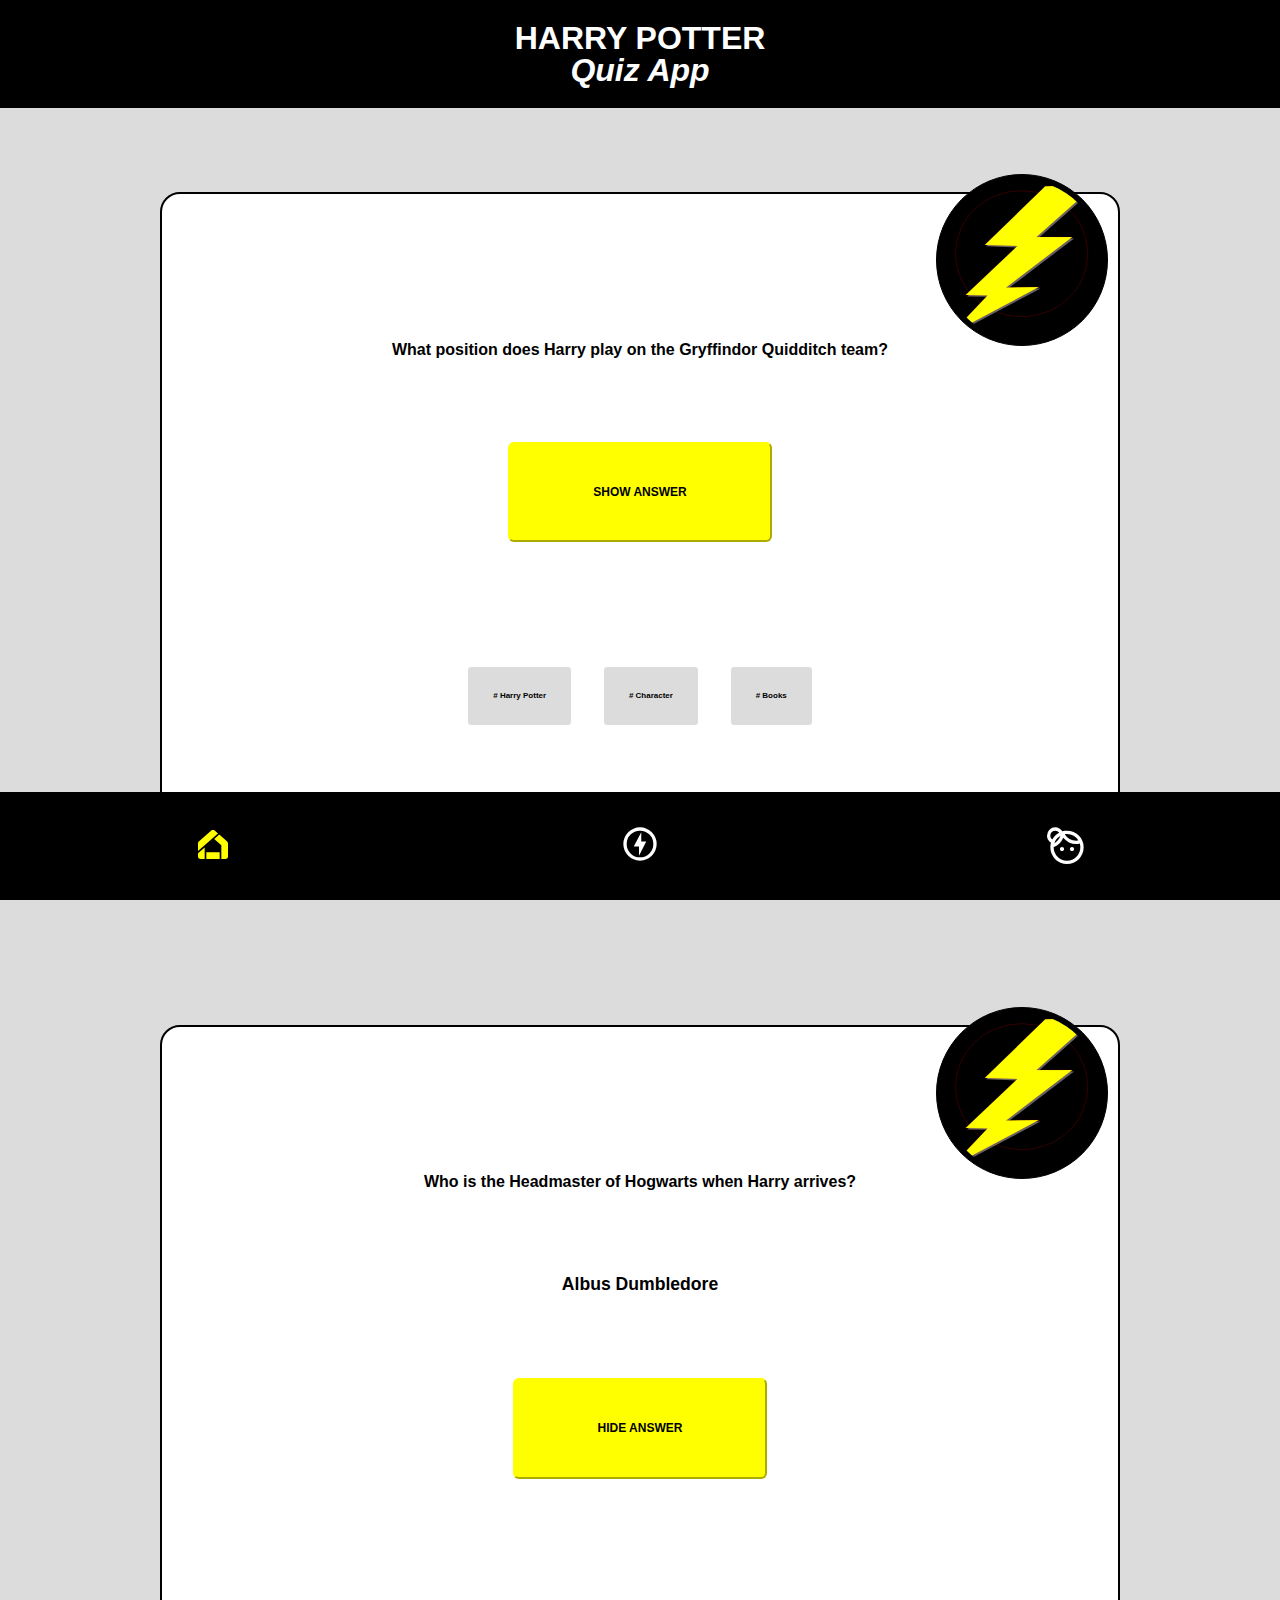
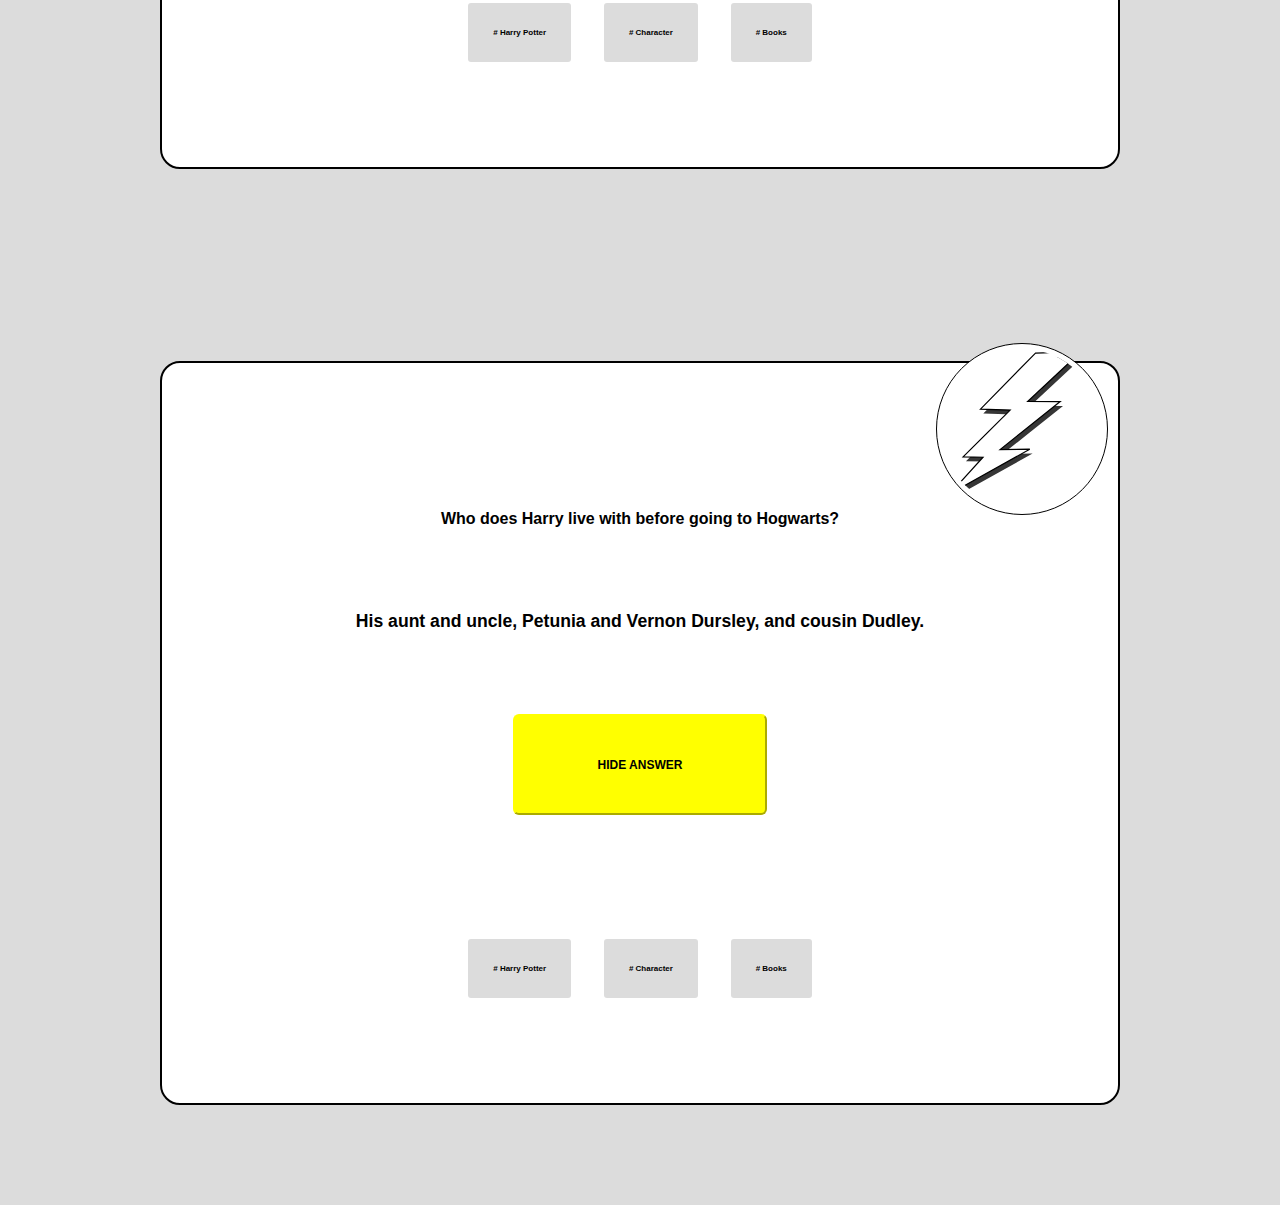
<file: index.html>
<!DOCTYPE html>
<html lang="en">
  <head>
    <meta charset="UTF-8" />
    <meta name="viewport" content="width=device-width, initial-scale=1.0" />
    <link rel="stylesheet" href="styles.css" />
    <title>Quiz App</title>
  </head>
  <body>
    <header>
      <h1>HARRY POTTER<br /><em>Quiz App</em></h1>
    </header>
    <main>
      <section class="card">
        <img
          src="assets/lightning-297608.svg"
          alt="lighting bolt"
          class="bookmark bookmark-selected"
        />
        <h2 class="question-fonts">
          What position does Harry play on the Gryffindor Quidditch team?
        </h2>
        <p class="answer">Seeker</p>
        <button class="button">SHOW ANSWER</button>

        <ul class="tag-box">
          <li class="tag"># Harry Potter</li>
          <li class="tag"># Character</li>
          <li class="tag"># Books</li>
        </ul>
      </section>

      <section class="card">
        <img
          src="assets/lightning-297608.svg"
          alt="lighting bolt"
          class="bookmark bookmark-selected"
        />
        <h2 class="question-fonts">
          Who is the Headmaster of Hogwarts when Harry arrives?
        </h2>
        <p class="answer visible">Albus Dumbledore</p>
        <button class="button">HIDE ANSWER</button>

        <ul class="tag-box">
          <li class="tag"># Harry Potter</li>
          <li class="tag"># Character</li>
          <li class="tag"># Books</li>
        </ul>
      </section>

      <section class="card">
        <img
          src="assets/lightning-303595.svg"
          alt="lighting bolt"
          class="bookmark"
        />
        <h2 class="question-fonts">
          Who does Harry live with before going to Hogwarts?
        </h2>
        <p class="answer visible">
          His aunt and uncle, Petunia and Vernon Dursley, and cousin Dudley.
        </p>
        <button class="button">HIDE ANSWER</button>

        <ul class="tag-box">
          <li class="tag"># Harry Potter</li>
          <li class="tag"># Character</li>
          <li class="tag"># Books</li>
        </ul>
      </section>
    </main>
    <footer>
      <nav class="navbar">
        <ul>
          <li>
            <a href="./index.html">
              <svg
                class="image-select"
                xmlns="http://www.w3.org/2000/svg"
                height="24"
                viewBox="0 -960 960 960"
                width="24"
              >
                <path
                  d="M180-120q-25 0-42.5-17.5T120-180v-76l160-142v278H180Zm140 0v-160h320v160H320Zm360 0v-328L509-600l121-107 190 169q10 9 15 20.5t5 24.5v313q0 25-17.5 42.5T780-120H680ZM120-310v-183q0-13 5-25t15-20l300-266q8-8 18.5-11.5T480-819q11 0 21.5 3.5T520-804l80 71-480 423Z"
                />
              </svg>
            </a>
          </li>
          <li>
            <a href="./bookmark.html">
              <svg
                class="image"
                xmlns="http://www.w3.org/2000/svg"
                height="24"
                viewBox="0 -960 960 960"
                width="24"
              >
                <path
                  d="m456-200 174-340H510v-220L330-420h126v220Zm24 120q-83 0-156-31.5T197-197q-54-54-85.5-127T80-480q0-83 31.5-156T197-763q54-54 127-85.5T480-880q83 0 156 31.5T763-763q54 54 85.5 127T880-480q0 83-31.5 156T763-197q-54 54-127 85.5T480-80Zm0-80q134 0 227-93t93-227q0-134-93-227t-227-93q-134 0-227 93t-93 227q0 134 93 227t227 93Zm0-320Z"
                  fill="white"
                />
              </svg>
            </a>
          </li>
          <li>
            <a href="./profile.html">
              <svg
                class="image"
                xmlns="http://www.w3.org/2000/svg"
                height="24"
                viewBox="0 -960 960 960"
                width="24"
              >
                <path
                  d="M360-310q-21 0-35.5-14.5T310-360q0-21 14.5-35.5T360-410q21 0 35.5 14.5T410-360q0 21-14.5 35.5T360-310Zm240 0q-21 0-35.5-14.5T550-360q0-21 14.5-35.5T600-410q21 0 35.5 14.5T650-360q0 21-14.5 35.5T600-310ZM480-80q134 0 227-93t93-227q0-24-3-46.5T786-490q-21 5-42 7.5t-44 2.5q-91 0-172-39T390-628q-32 78-91.5 135.5T160-406v6q0 134 93 227t227 93Zm-54-635q42 70 114 112.5T700-560q14 0 27-1.5t27-3.5q-42-70-114-112.5T480-720q-14 0-27 1.5t-27 3.5ZM177-501q51-29 89-75t57-103q-51 29-89 75t-57 103Zm249-214Zm-103 36Zm-196 92q28-53 70.5-95.5T293-753q-17-21-41-34t-53-13q-50 0-84.5 34.5T80-681q0 29 13 53t34 41ZM480 0q-83 0-156-31.5T197-117q-54-54-85.5-127T80-400q0-29 4-57.5T96-512q-43-26-69.5-70.5T0-681q0-83 58-141t141-58q53 0 97.5 25.5T368-784q26-8 54.5-12t57.5-4q83 0 156 31.5T763-683q54 54 85.5 127T880-400q0 83-31.5 156T763-117q-54 54-127 85.5T480 0ZM197-683Z"
                />
              </svg>
            </a>
          </li>
        </ul>
      </nav>
    </footer>
  </body>
</html>
</file>
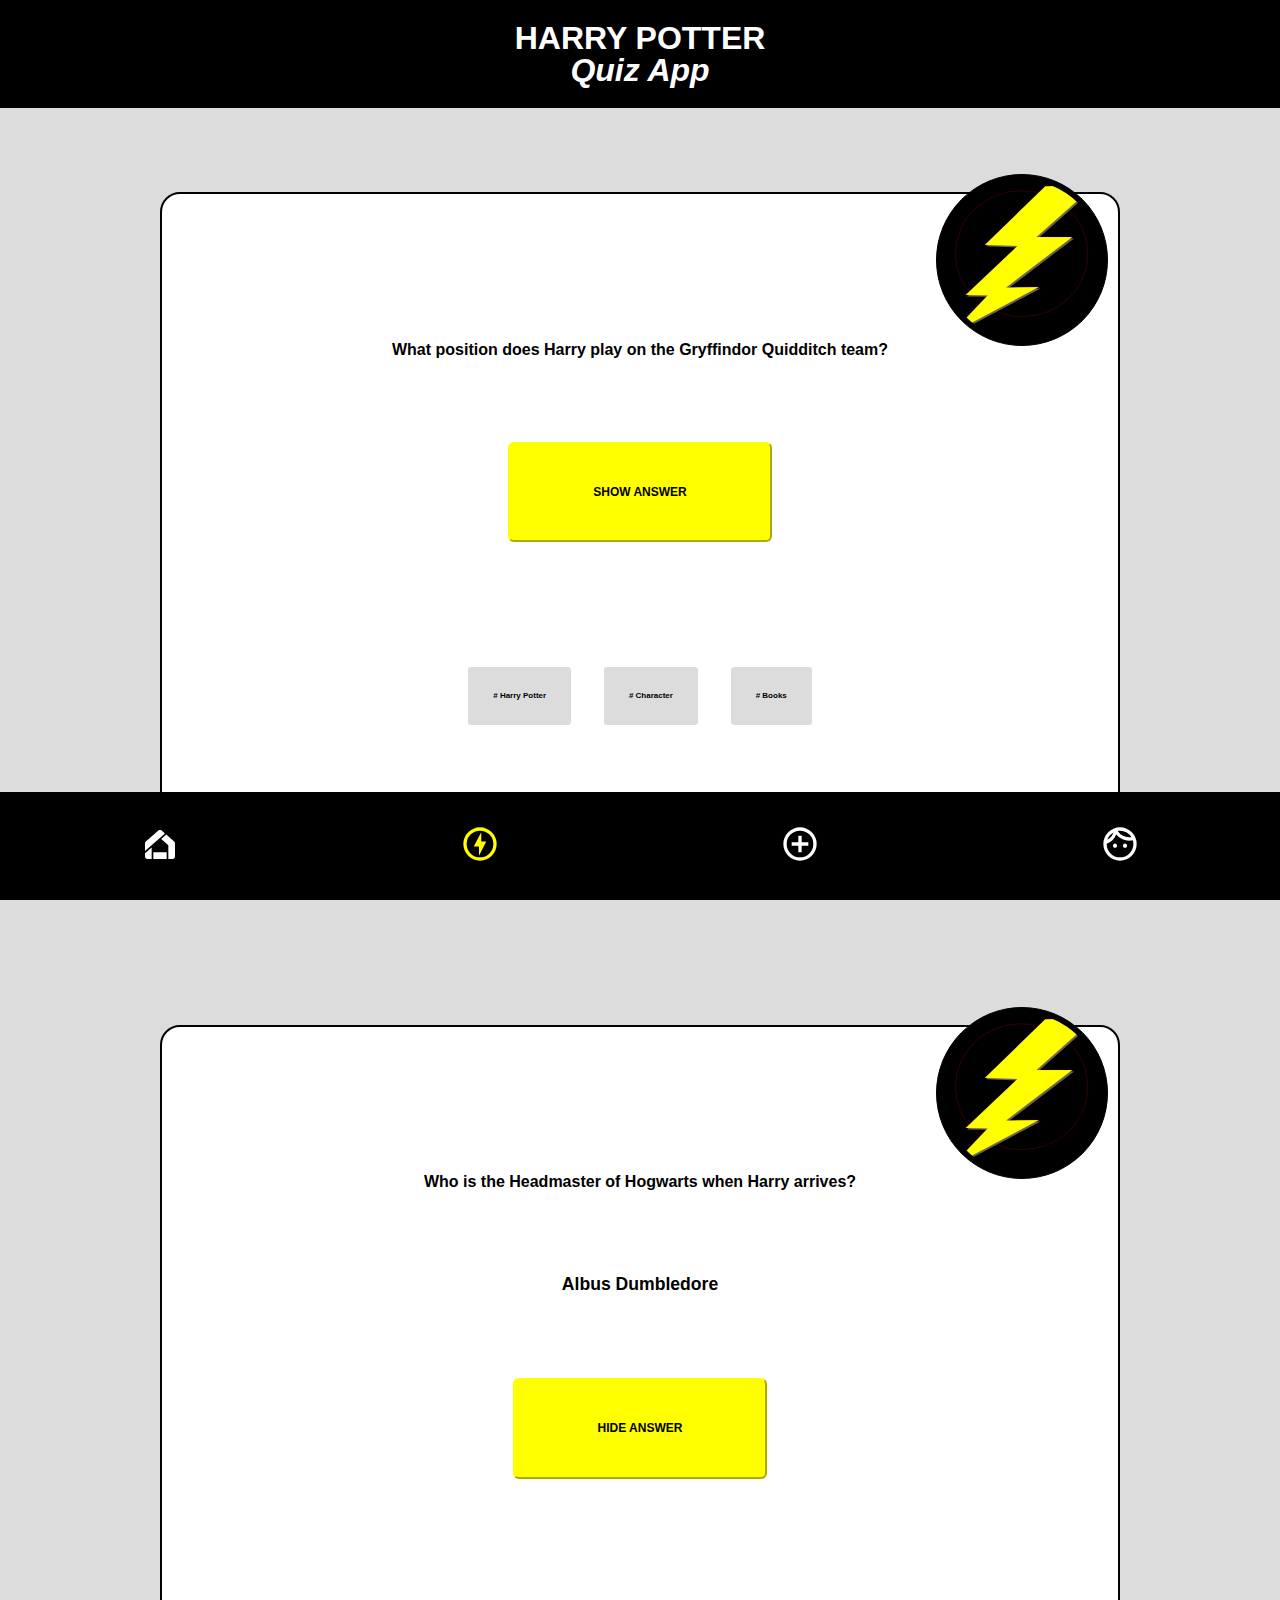
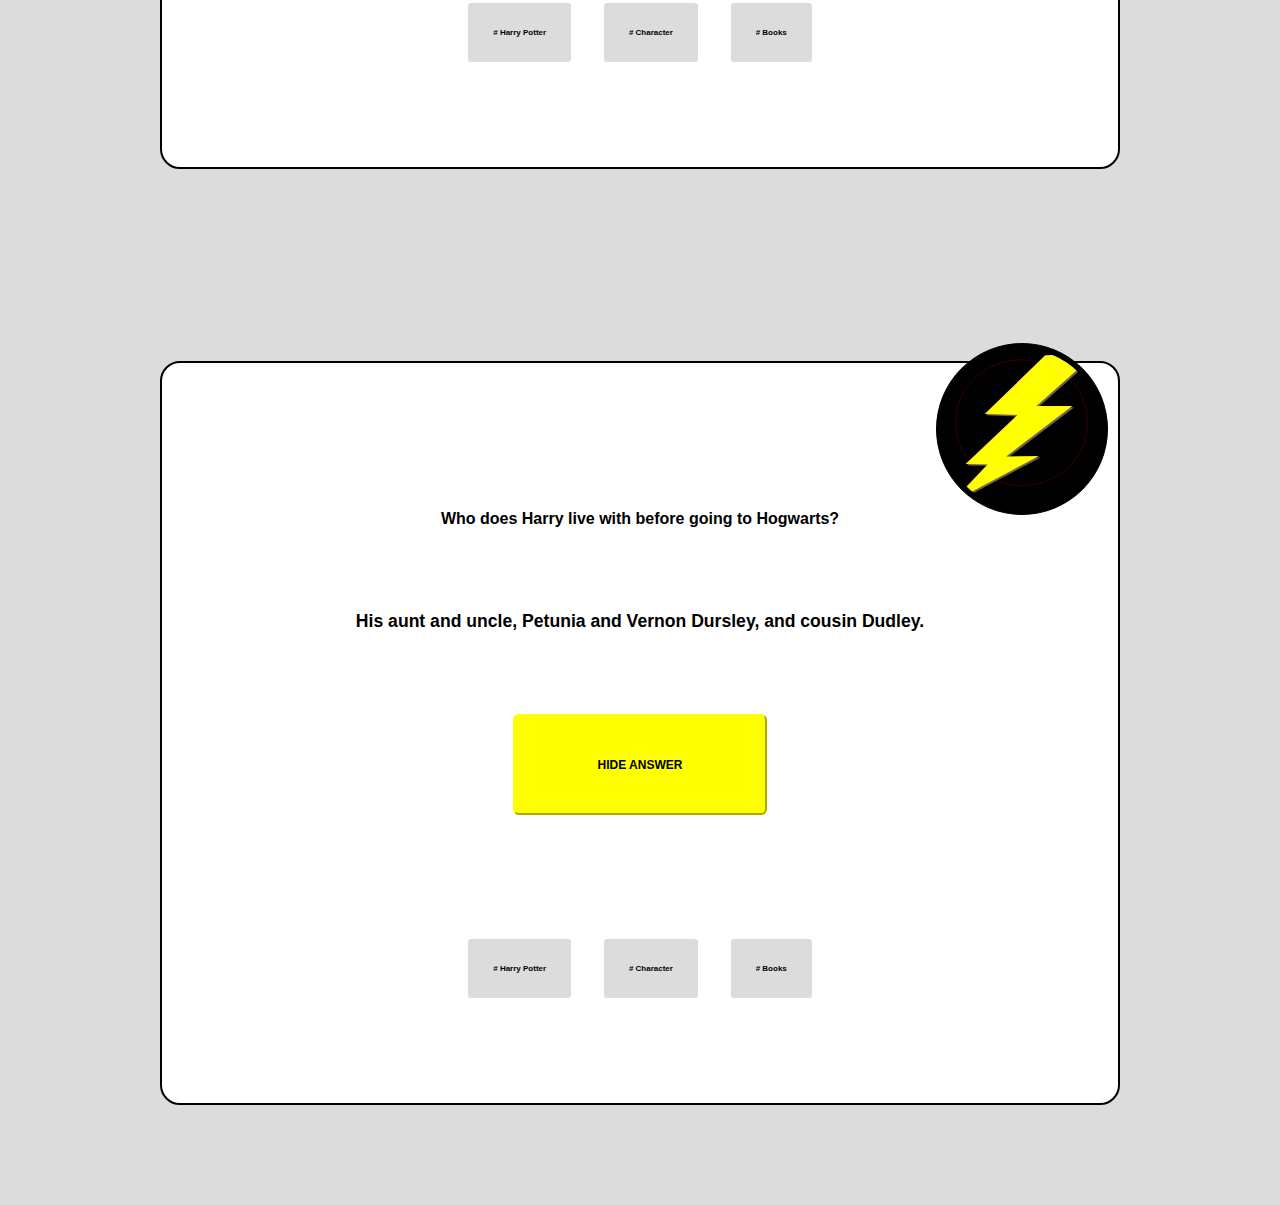
<file: bookmark.html>
<!DOCTYPE html>
<html lang="en">
  <head>
    <meta charset="UTF-8" />
    <meta name="viewport" content="width=device-width, initial-scale=1.0" />
    <link rel="stylesheet" href="styles.css" />
    <script src="index.js" defer></script>
    <title>Quiz App</title>
  </head>
  <body>
    <header>
      <h1>HARRY POTTER<br /><em>Quiz App</em></h1>
    </header>
    <main>
      <section class="card">
        <button
          type="button"
          class="bookmark bookmark-selected"
          data-js="bookmark1"
        >
          <img
            src="assets/lightning-297608.svg"
            alt="lighting bolt"
            data-js="img1"
          />
        </button>

        <h2 class="question-fonts">
          What position does Harry play on the Gryffindor Quidditch team?
        </h2>
        <p class="answer">Seeker</p>
        <button class="button" data-js="answerButton">SHOW ANSWER</button>

        <ul class="tag-box">
          <li class="tag"># Harry Potter</li>
          <li class="tag"># Character</li>
          <li class="tag"># Books</li>
        </ul>
      </section>

      <section class="card">
        <button
          type="button"
          class="bookmark bookmark-selected"
          data-js="bookmark2"
        >
          <img
            src="assets/lightning-297608.svg"
            alt="lighting bolt"
            data-js="img2"
          />
        </button>
        <h2 class="question-fonts">
          Who is the Headmaster of Hogwarts when Harry arrives?
        </h2>
        <p class="answer visible">Albus Dumbledore</p>
        <button class="button" data-js="answerButton">HIDE ANSWER</button>

        <ul class="tag-box">
          <li class="tag"># Harry Potter</li>
          <li class="tag"># Character</li>
          <li class="tag"># Books</li>
        </ul>
      </section>

      <section class="card">
        <button
          type="button"
          class="bookmark bookmark-selected"
          data-js="bookmark3"
        >
          <img
            src="assets/lightning-297608.svg"
            alt="lighting bolt"
            data-js="img3"
          />
        </button>
        <h2 class="question-fonts">
          Who does Harry live with before going to Hogwarts?
        </h2>
        <p class="answer visible">
          His aunt and uncle, Petunia and Vernon Dursley, and cousin Dudley.
        </p>
        <button class="button">HIDE ANSWER</button>

        <ul class="tag-box">
          <li class="tag"># Harry Potter</li>
          <li class="tag"># Character</li>
          <li class="tag"># Books</li>
        </ul>
      </section>
    </main>
    <footer>
      <nav class="navbar">
        <ul>
          <li>
            <a href="./index.html">
              <svg
                class="image"
                xmlns="http://www.w3.org/2000/svg"
                height="24"
                viewBox="0 -960 960 960"
                width="24"
              >
                <path
                  d="M180-120q-25 0-42.5-17.5T120-180v-76l160-142v278H180Zm140 0v-160h320v160H320Zm360 0v-328L509-600l121-107 190 169q10 9 15 20.5t5 24.5v313q0 25-17.5 42.5T780-120H680ZM120-310v-183q0-13 5-25t15-20l300-266q8-8 18.5-11.5T480-819q11 0 21.5 3.5T520-804l80 71-480 423Z"
                />
              </svg>
            </a>
          </li>
          <li>
            <a href="./bookmark.html">
              <svg
                class="image-select"
                xmlns="http://www.w3.org/2000/svg"
                height="24"
                viewBox="0 -960 960 960"
                width="24"
              >
                <path
                  d="m456-200 174-340H510v-220L330-420h126v220Zm24 120q-83 0-156-31.5T197-197q-54-54-85.5-127T80-480q0-83 31.5-156T197-763q54-54 127-85.5T480-880q83 0 156 31.5T763-763q54 54 85.5 127T880-480q0 83-31.5 156T763-197q-54 54-127 85.5T480-80Zm0-80q134 0 227-93t93-227q0-134-93-227t-227-93q-134 0-227 93t-93 227q0 134 93 227t227 93Zm0-320Z"
                />
              </svg>
            </a>
          </li>

          <li>
            <a href="./form.html">
              <svg
                class="image"
                xmlns="http://www.w3.org/2000/svg"
                height="24"
                viewBox="0 -960 960 960"
                width="24"
              >
                <path
                  d="M440-280h80v-160h160v-80H520v-160h-80v160H280v80h160v160Zm40 200q-83 0-156-31.5T197-197q-54-54-85.5-127T80-480q0-83 31.5-156T197-763q54-54 127-85.5T480-880q83 0 156 31.5T763-763q54 54 85.5 127T880-480q0 83-31.5 156T763-197q-54 54-127 85.5T480-80Zm0-80q134 0 227-93t93-227q0-134-93-227t-227-93q-134 0-227 93t-93 227q0 134 93 227t227 93Zm0-320Z"
                  fill="white"
                />
              </svg>
            </a>
          </li>

          <li>
            <a href="./profile.html">
              <svg
                class="image"
                xmlns="http://www.w3.org/2000/svg"
                height="24"
                viewBox="0 -960 960 960"
                width="24"
              >
                <path
                  d="M360-390q-21 0-35.5-14.5T310-440q0-21 14.5-35.5T360-490q21 0 35.5 14.5T410-440q0 21-14.5 35.5T360-390Zm240 0q-21 0-35.5-14.5T550-440q0-21 14.5-35.5T600-490q21 0 35.5 14.5T650-440q0 21-14.5 35.5T600-390ZM480-160q134 0 227-93t93-227q0-24-3-46.5T786-570q-21 5-42 7.5t-44 2.5q-91 0-172-39T390-708q-32 78-91.5 135.5T160-486v6q0 134 93 227t227 93Zm0 80q-83 0-156-31.5T197-197q-54-54-85.5-127T80-480q0-83 31.5-156T197-763q54-54 127-85.5T480-880q83 0 156 31.5T763-763q54 54 85.5 127T880-480q0 83-31.5 156T763-197q-54 54-127 85.5T480-80Zm-54-715q42 70 114 112.5T700-640q14 0 27-1.5t27-3.5q-42-70-114-112.5T480-800q-14 0-27 1.5t-27 3.5ZM177-581q51-29 89-75t57-103q-51 29-89 75t-57 103Zm249-214Zm-103 36Z"
                />
              </svg>
            </a>
          </li>
        </ul>
      </nav>
    </footer>
  </body>
</html>
</file>
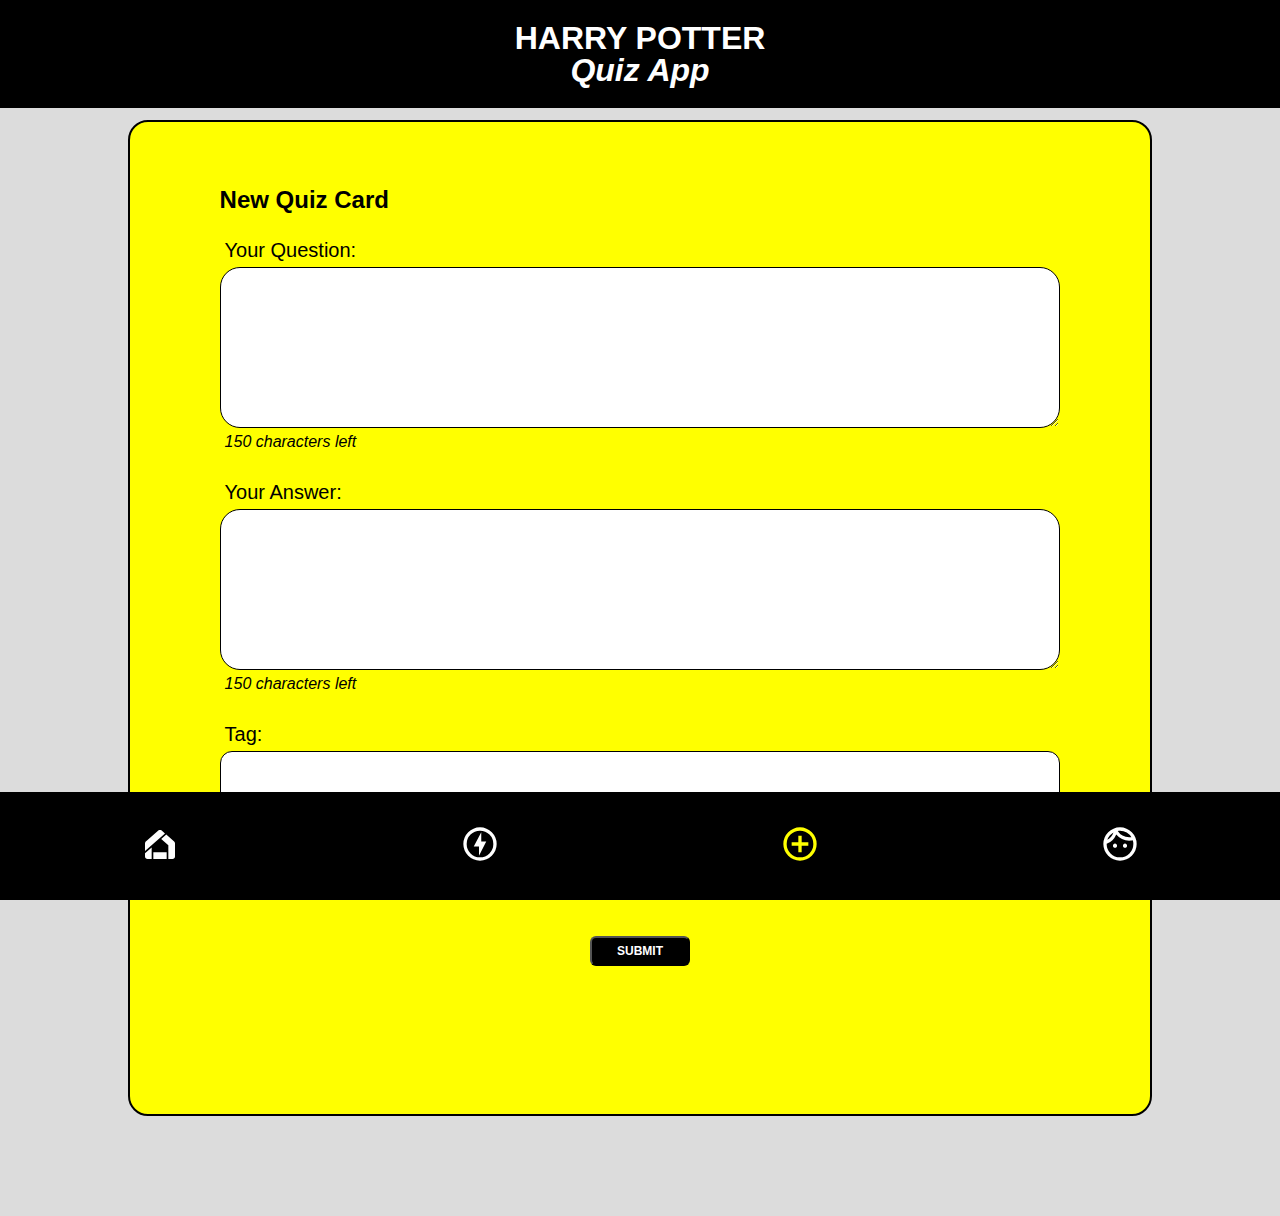
<file: form.html>
<!DOCTYPE html>
<html lang="en">
  <head>
    <meta charset="UTF-8" />
    <meta name="viewport" content="width=device-width, initial-scale=1.0" />
    <link rel="stylesheet" href="styles.css" />
    <script src="form.js" defer></script>
    <title>Quiz App</title>
  </head>
  <body>
    <header>
      <h1>HARRY POTTER<br /><em>Quiz App</em></h1>
    </header>
    <main data-js="form-main">
      <form class="form" data-js="form">
        <h2>New Quiz Card</h2>
        <label class="label" for="yourQuestion">Your Question:</label>
        <textarea
          name="your-question"
          id="yourQuestion"
          cols="30"
          rows="5"
          class="textarea"
          maxlength="150"
          data-js="your-question"
        ></textarea>
        <p class="remaining-characters">
          <span data-js="remaining-characters-question">150</span> characters
          left
        </p>
        <label class="label" for="yourAnswer">Your Answer:</label>
        <textarea
          name="your-answer"
          id="yourAnswer"
          cols="30"
          rows="5"
          class="textarea"
          maxlength="150"
          data-js="your-answer"
        ></textarea>
        <p class="remaining-characters">
          <span data-js="remaining-characters-answer">150</span> characters left
        </p>

        <label class="label" for="tag">Tag:</label>
        <input class="textarea input-element" type="text" name="tag" id="tag" />
        <div class="box-button">
          <button class="submit-button" type="submit">SUBMIT</button>
        </div>
      </form>
    </main>
    <footer>
      <nav class="navbar">
        <ul>
          <li>
            <a href="./index.html">
              <svg
                class="image"
                xmlns="http://www.w3.org/2000/svg"
                height="24"
                viewBox="0 -960 960 960"
                width="24"
              >
                <path
                  d="M180-120q-25 0-42.5-17.5T120-180v-76l160-142v278H180Zm140 0v-160h320v160H320Zm360 0v-328L509-600l121-107 190 169q10 9 15 20.5t5 24.5v313q0 25-17.5 42.5T780-120H680ZM120-310v-183q0-13 5-25t15-20l300-266q8-8 18.5-11.5T480-819q11 0 21.5 3.5T520-804l80 71-480 423Z"
                  fill="white"
                />
              </svg>
            </a>
          </li>
          <li>
            <a href="./bookmark.html">
              <svg
                class="image"
                xmlns="http://www.w3.org/2000/svg"
                height="24"
                viewBox="0 -960 960 960"
                width="24"
              >
                <path
                  d="m456-200 174-340H510v-220L330-420h126v220Zm24 120q-83 0-156-31.5T197-197q-54-54-85.5-127T80-480q0-83 31.5-156T197-763q54-54 127-85.5T480-880q83 0 156 31.5T763-763q54 54 85.5 127T880-480q0 83-31.5 156T763-197q-54 54-127 85.5T480-80Zm0-80q134 0 227-93t93-227q0-134-93-227t-227-93q-134 0-227 93t-93 227q0 134 93 227t227 93Zm0-320Z"
                  fill="white"
                />
              </svg>
            </a>
          </li>

          <li>
            <a href="./form.html">
              <svg
                class="image-select"
                xmlns="http://www.w3.org/2000/svg"
                height="24"
                viewBox="0 -960 960 960"
                width="24"
              >
                <path
                  d="M440-280h80v-160h160v-80H520v-160h-80v160H280v80h160v160Zm40 200q-83 0-156-31.5T197-197q-54-54-85.5-127T80-480q0-83 31.5-156T197-763q54-54 127-85.5T480-880q83 0 156 31.5T763-763q54 54 85.5 127T880-480q0 83-31.5 156T763-197q-54 54-127 85.5T480-80Zm0-80q134 0 227-93t93-227q0-134-93-227t-227-93q-134 0-227 93t-93 227q0 134 93 227t227 93Zm0-320Z"
                />
              </svg>
            </a>
          </li>

          <li>
            <a href="./profile.html">
              <svg
                class="image"
                xmlns="http://www.w3.org/2000/svg"
                height="24"
                viewBox="0 -960 960 960"
                width="24"
              >
                <path
                  d="M360-390q-21 0-35.5-14.5T310-440q0-21 14.5-35.5T360-490q21 0 35.5 14.5T410-440q0 21-14.5 35.5T360-390Zm240 0q-21 0-35.5-14.5T550-440q0-21 14.5-35.5T600-490q21 0 35.5 14.5T650-440q0 21-14.5 35.5T600-390ZM480-160q134 0 227-93t93-227q0-24-3-46.5T786-570q-21 5-42 7.5t-44 2.5q-91 0-172-39T390-708q-32 78-91.5 135.5T160-486v6q0 134 93 227t227 93Zm0 80q-83 0-156-31.5T197-197q-54-54-85.5-127T80-480q0-83 31.5-156T197-763q54-54 127-85.5T480-880q83 0 156 31.5T763-763q54 54 85.5 127T880-480q0 83-31.5 156T763-197q-54 54-127 85.5T480-80Zm-54-715q42 70 114 112.5T700-640q14 0 27-1.5t27-3.5q-42-70-114-112.5T480-800q-14 0-27 1.5t-27 3.5ZM177-581q51-29 89-75t57-103q-51 29-89 75t-57 103Zm249-214Zm-103 36Z"
                />
              </svg>
            </a>
          </li>
        </ul>
      </nav>
    </footer>
  </body>
</html>
</file>
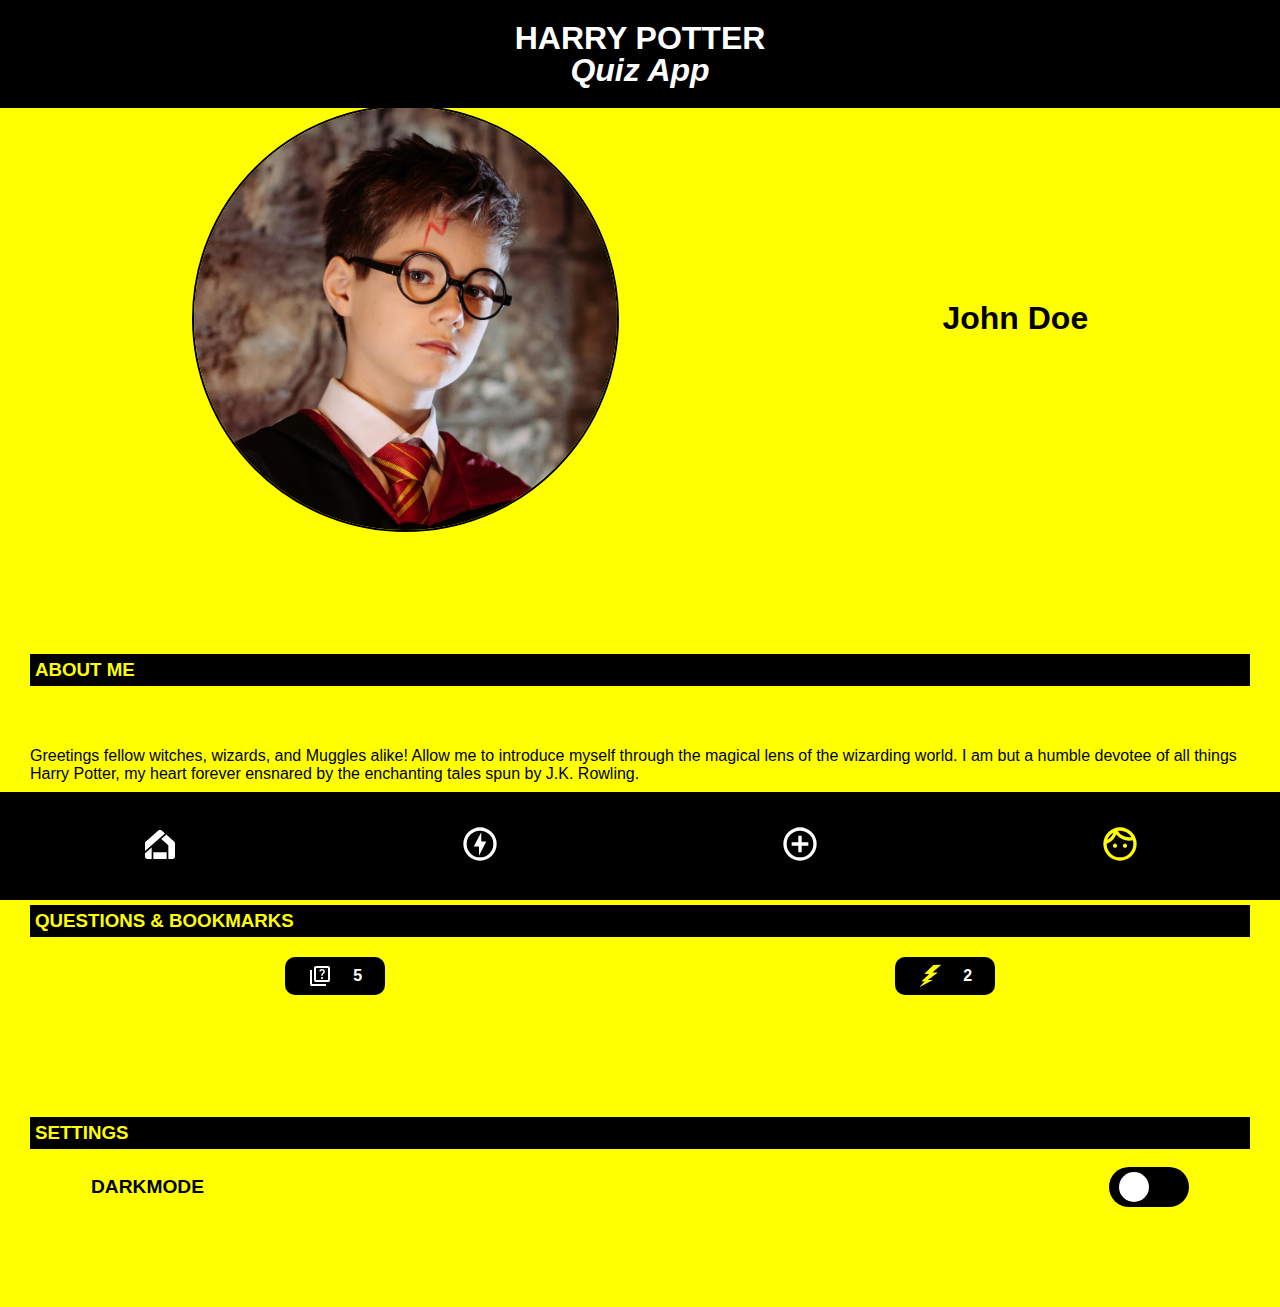
<file: profile.html>
<!DOCTYPE html>
<html lang="en">
  <head>
    <meta charset="UTF-8" />
    <meta name="viewport" content="width=device-width, initial-scale=1.0" />
    <link rel="stylesheet" href="styles.css" />
    <script src = "index.js" defer></script>  
    <title>Quiz App</title>
  </head>
  <body style="background-color: yellow">
    <header>
      <h1>HARRY POTTER<br /><em>Quiz App</em></h1>
    </header>
    <main class="profile-main">
      <section class="user-box">
        <img
          class="profile-picture"
          src="assets/pexels-mikhail-nilov-8389925.jpeg"
          alt="profile picture"
        />
        <h2 class="user-name">John Doe</h2>
      </section>

      <section>
        <h3 class="headline">ABOUT ME</h3>
        <p class="running-text">
          Greetings fellow witches, wizards, and Muggles alike! Allow me to
          introduce myself through the magical lens of the wizarding world. I am
          but a humble devotee of all things Harry Potter, my heart forever
          ensnared by the enchanting tales spun by J.K. Rowling.
        </p>
      </section>

      <section>
        <h3 class="headline">QUESTIONS & BOOKMARKS</h3>
        <div class="counter-section">
          <div class="counter-section counter">
            <img
              src="assets/quiz_FILL0_wght400_GRAD0_opsz24.svg"
              alt="question mark"
            />
            <h4>5</h4>
          </div>

          <div class="counter-section counter">
            <img
              class="bolt"
              src="assets/lightning-297608.svg"
              alt="lightning bolt"
            />
            <h4>2</h4>
          </div>
        </div>
      </section>

      <section>
        <h3 class="headline">SETTINGS</h3>
        
        <form class="profile__settings" aria-labelledby="title">
          <input
            type="checkbox"
            id="switch-darkmode"
            class="profile__settings-darkmode-input"
          />
          <label for="switch-darkmode" class="profile__settings-darkmode-label"
            >DARKMODE</label
          >
        </form>

    </main>
    <footer>
      <nav class="navbar">
        <ul>
          <li>
            <a href="./index.html">
              <svg
                class="image"
                xmlns="http://www.w3.org/2000/svg"
                height="24"
                viewBox="0 -960 960 960"
                width="24"
              >
                <path
                  d="M180-120q-25 0-42.5-17.5T120-180v-76l160-142v278H180Zm140 0v-160h320v160H320Zm360 0v-328L509-600l121-107 190 169q10 9 15 20.5t5 24.5v313q0 25-17.5 42.5T780-120H680ZM120-310v-183q0-13 5-25t15-20l300-266q8-8 18.5-11.5T480-819q11 0 21.5 3.5T520-804l80 71-480 423Z"
                />
              </svg>
            </a>
          </li>
          <li>
            <a href="./bookmark.html">
              <svg
                class="image"
                xmlns="http://www.w3.org/2000/svg"
                height="24"
                viewBox="0 -960 960 960"
                width="24"
              >
                <path
                  d="m456-200 174-340H510v-220L330-420h126v220Zm24 120q-83 0-156-31.5T197-197q-54-54-85.5-127T80-480q0-83 31.5-156T197-763q54-54 127-85.5T480-880q83 0 156 31.5T763-763q54 54 85.5 127T880-480q0 83-31.5 156T763-197q-54 54-127 85.5T480-80Zm0-80q134 0 227-93t93-227q0-134-93-227t-227-93q-134 0-227 93t-93 227q0 134 93 227t227 93Zm0-320Z"
                />
              </svg>
            </a>
          </li>

          <li>
            <a href="./form.html">
              <svg
                class="image"
                xmlns="http://www.w3.org/2000/svg"
                height="24"
                viewBox="0 -960 960 960"
                width="24"
              >
                <path
                  d="M440-280h80v-160h160v-80H520v-160h-80v160H280v80h160v160Zm40 200q-83 0-156-31.5T197-197q-54-54-85.5-127T80-480q0-83 31.5-156T197-763q54-54 127-85.5T480-880q83 0 156 31.5T763-763q54 54 85.5 127T880-480q0 83-31.5 156T763-197q-54 54-127 85.5T480-80Zm0-80q134 0 227-93t93-227q0-134-93-227t-227-93q-134 0-227 93t-93 227q0 134 93 227t227 93Zm0-320Z"
                  fill="white"
                />
              </svg>
            </a>
          </li>

          <li>
            <a href="./profile.html">
              <svg
                class="image-select"
                xmlns="http://www.w3.org/2000/svg"
                height="24"
                viewBox="0 -960 960 960"
                width="24"
              >
                <path
                  d="M360-390q-21 0-35.5-14.5T310-440q0-21 14.5-35.5T360-490q21 0 35.5 14.5T410-440q0 21-14.5 35.5T360-390Zm240 0q-21 0-35.5-14.5T550-440q0-21 14.5-35.5T600-490q21 0 35.5 14.5T650-440q0 21-14.5 35.5T600-390ZM480-160q134 0 227-93t93-227q0-24-3-46.5T786-570q-21 5-42 7.5t-44 2.5q-91 0-172-39T390-708q-32 78-91.5 135.5T160-486v6q0 134 93 227t227 93Zm0 80q-83 0-156-31.5T197-197q-54-54-85.5-127T80-480q0-83 31.5-156T197-763q54-54 127-85.5T480-880q83 0 156 31.5T763-763q54 54 85.5 127T880-480q0 83-31.5 156T763-197q-54 54-127 85.5T480-80Zm-54-715q42 70 114 112.5T700-640q14 0 27-1.5t27-3.5q-42-70-114-112.5T480-800q-14 0-27 1.5t-27 3.5ZM177-581q51-29 89-75t57-103q-51 29-89 75t-57 103Zm249-214Zm-103 36Z"
                />
              </svg>
            </a>
          </li>
        </ul>
      </nav>
    </footer>
  </body>
</html>
</file>
<file: styles.css>
@import "global.css";
@import "./components/profile.css";
@import "./components/card.css";
@import "./components/header.css";
@import "./components/navigation.css";
@import "./components/form.css";
</file>
